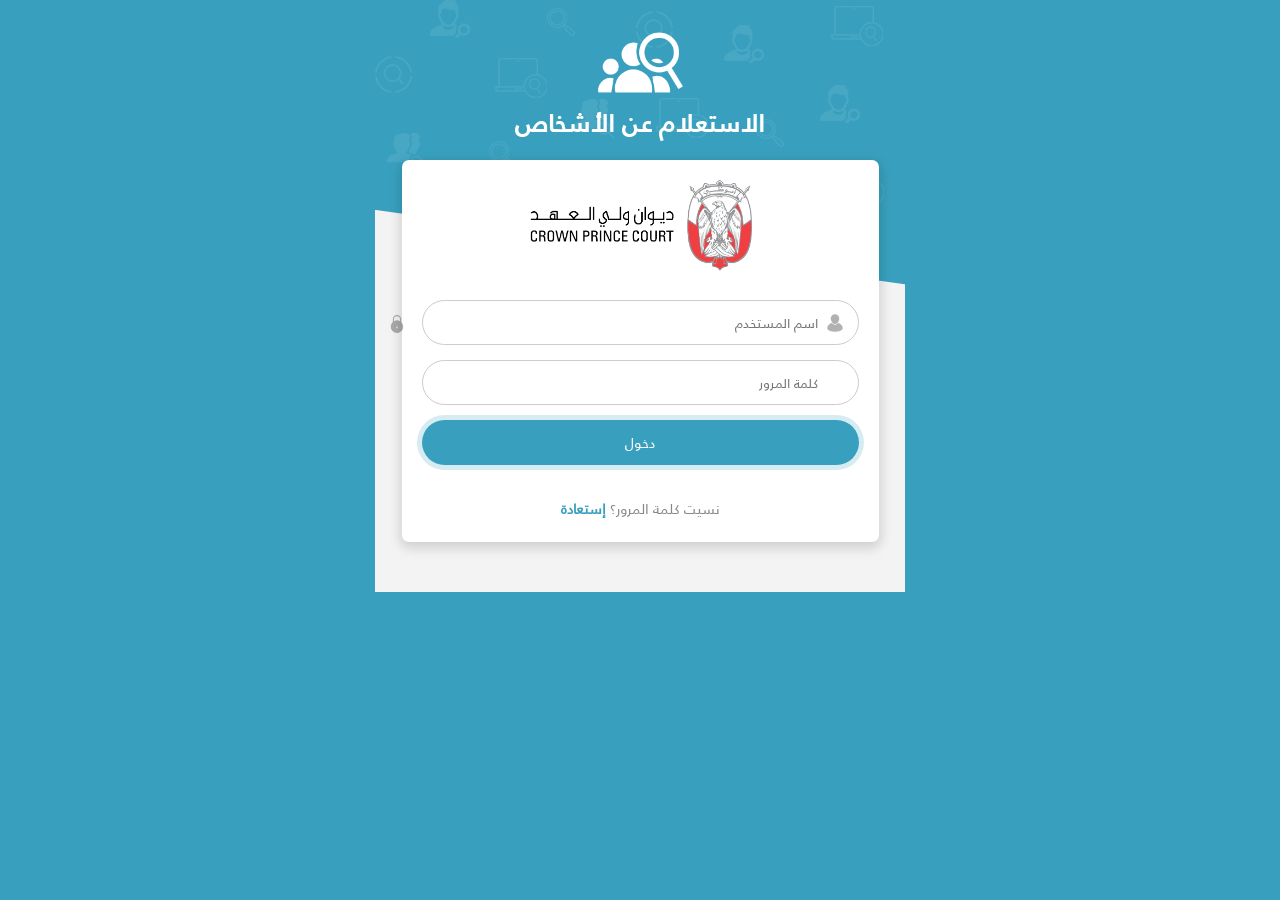
<file: home.html>
<!DOCTYPE html>
<html lang="en">

<head>
  <meta charset="UTF-8">
  <meta name="viewport" content="width=device-width, initial-scale=1.0">
  <title>Evventa</title>
  <!-- <link rel="stylesheet" href="css/styles.css" /> -->
  <style>
    @font-face {
  font-family: 'FrutigerLTArabic';
  src: url('../fonts/FrutigerLTArabic-55Roman.eot');
  src: local('☺'), url('../fonts/FrutigerLTArabic-55Roman.woff') format('woff'), url('../fonts/FrutigerLTArabic-55Roman.ttf') format('truetype'), url('../fonts/FrutigerLTArabic-55Roman.svg') format('svg');
  font-weight: 500;
  font-style: normal;
}

@font-face {
  font-family: 'FrutigerLTArabic-Bold';
  src: url('../fonts/FrutigerLTArabic-65Bold.eot');
  src: local('☺'), url('../fonts/FrutigerLTArabic-65Bold.woff') format('woff'), url('../fonts/FrutigerLTArabic-65Bold.ttf') format('truetype'), url('../fonts/FrutigerLTArabic-65Bold.svg') format('svg');
  font-weight: 600;
  font-style: normal;
}

@font-face {
  font-family: 'FrutigerLTArabic-Light';
  src: url('../fonts/FrutigerLTArabic-45Light.eot');
  src: local('☺'), url('../fonts/FrutigerLTArabic-45Light.woff') format('woff'), url('../fonts/FrutigerLTArabic-45Light.ttf') format('truetype'), url('../fonts/FrutigerLTArabic-45Light.svg') format('svg');
  font-weight: 300;
  font-style: normal;
}

* {
  -webkit-box-sizing: border-box;
  box-sizing: border-box;
  font-family: 'FrutigerLTArabic';
}

html {
  background: #38A0BE;
}

body {
  font-family: 'FrutigerLTArabic' !important;
  background-color: #F3F3F3;
  position: relative;
  direction: rtl;
  margin: 0 auto;
  max-width: 530px;
  overflow-x: hidden;
}

.blue {
  background: #38A0BE;
}

p {
  margin: 0;
}

.text-center {
  text-align: center;
}

.full-width {
  width: 100%;
  max-width: none;
}

.mtm {
  margin-top: 15px;
}

.mbl {
  margin-bottom: 30px;
}

.color-white {
  color: #fff;
}

.logo {
  background: #38A0BE;
  height: 210px;
  position: relative;
}

.logo:after {
  content: "";
  position: absolute;
  background: #38A0BE;
  height: 100px;
  width: 102%;
  bottom: -1px;
  left: 15px;
  -webkit-transform: rotate(8deg);
  transform: rotate(8deg);
  -webkit-transform-origin: top left;
  transform-origin: top left;
}

.pattern:before {
  content: "";
  background: url("/images/pattern.png");
  position: absolute;
  top: 0;
  bottom: 0;
  right: 0;
  left: 0;
  z-index: 1;
  opacity: 0.08;
}

.icon-logo {
  background: url("/images/logo-group.png") no-repeat center bottom;
  background-size: 95px;
  width: 100%;
  height: 110px;
  position: relative;
  z-index: 2;
}

.logo-text {
  color: #fff;
  font-size: 25px;
  font-weight: 700;
  position: relative;
  top: -12px;
  z-index: 2;
  text-align: center;
}

.wrapper {
  background: #fff;
  position: relative;
  top: -50px;
  z-index: 3;
  -webkit-box-shadow: 0 0 5px #000;
  box-shadow: 0 4px 12px 2px rgba(0, 0, 0, 0.15);
  width: 90%;
  max-width: 500px;
  margin: auto;
  padding: 20px;
  border-radius: 7px;
}

.cpc-logo {
  background: url("/images/cpc-logo.png") no-repeat center top;
  background-size: 100%;
  width: 100%;
  max-width: 223px;
  margin: auto;
  height: 120px;
}

.field-wrapper {
  position: relative;
}

.icon {
  width: 20px;
  height: 20px;
  position: absolute;
  z-index: 2;
  top: 7px;
  right: 14px
}

.icon-user {
  background: url("/images/icon-user.svg") no-repeat center;
}

.icon-lock {
  background: url("/images/icon-lock.svg") no-repeat center;
  opacity: 0.3;
  width: 22px;
  height: 22px;
}

.field {
  height: 45px;
  width: 100%;
  margin-bottom: 15px;
  border-radius: 50px;
  border: 1px solid #ccc;
  outline: 0;
  -webkit-transition: border-color 0.3s;
  transition: border-color 0.3s;
  padding-right: 40px;
  -webkit-appearance: none;
}

.field:focus {
  border-color: #38A0BE;
}

.btn {
  height: 45px;
  width: 100%;
  border-radius: 50px;
  border: 0;
  background: #38A0BE;
  color: #fff;
  outline: 0;
  font-size: 14px;
  cursor: pointer;
  -webkit-appearance: none;
  -webkit-box-shadow: 0 0 0 5px #D7ECF2;
  box-shadow: 0 0 0 5px #D7ECF2;
  -webkit-transition: background 0.3s;
  transition: background 0.3s;
}

.btn:hover {
  background: #226072;
}

.link {
  color: #38A0BE;
  cursor: pointer;
}

.recover-pass {
  font-size: 14px;
  text-align: center;
  margin-top: 30px;
  color: #888;
}

.text-bold {
  font-weight: 700;
}
  </style>
</head>

<body>
  <div class="logo pattern">
    <div class="icon-logo"></div>
    <p class="logo-text">
      الاستعلام عن الأشخاص
    </p>
  </div>

  <div class="wrapper">
    <div class="cpc-logo"></div>
    <label class="field-wrapper">
      <span class="icon icon-user"></span>
      <input class="field" type="text" placeholder="اسم المستخدم">
    </label>
    <label class="field-wrapper">
      <span class="icon icon-lock"></span>
      <input class="field" type="password" placeholder="كلمة المرور">
    </label>
    <button type="button" class="btn reverse">دخول</button>
    <p class="recover-pass">نسيت كلمة المرور؟ <span class="link text-bold">إستعادة</span></p>
  </div>
  
  <script>
  
    document.querySelector(".btn").addEventListener("click", function (){
      document.body.classList.toggle("blue");
    });
    
  </script>
</body>

</html>
</file>
<file: css/styles.css>
﻿@font-face {
  font-family: 'FrutigerLTArabic';
  src: url('../fonts/FrutigerLTArabic-55Roman.eot');
  src: local('☺'), url('../fonts/FrutigerLTArabic-55Roman.woff') format('woff'), url('../fonts/FrutigerLTArabic-55Roman.ttf') format('truetype'), url('../fonts/FrutigerLTArabic-55Roman.svg') format('svg');
  font-weight: 500;
  font-style: normal;
}

@font-face {
  font-family: 'FrutigerLTArabic-Bold';
  src: url('../fonts/FrutigerLTArabic-65Bold.eot');
  src: local('☺'), url('../fonts/FrutigerLTArabic-65Bold.woff') format('woff'), url('../fonts/FrutigerLTArabic-65Bold.ttf') format('truetype'), url('../fonts/FrutigerLTArabic-65Bold.svg') format('svg');
  font-weight: 600;
  font-style: normal;
}

@font-face {
  font-family: 'FrutigerLTArabic-Light';
  src: url('../fonts/FrutigerLTArabic-45Light.eot');
  src: local('☺'), url('../fonts/FrutigerLTArabic-45Light.woff') format('woff'), url('../fonts/FrutigerLTArabic-45Light.ttf') format('truetype'), url('../fonts/FrutigerLTArabic-45Light.svg') format('svg');
  font-weight: 300;
  font-style: normal;
}

* {
  -webkit-box-sizing: border-box;
  box-sizing: border-box;
  font-family: 'FrutigerLTArabic';
}

html {
  background: #38A0BE;
}

body {
  font-family: 'FrutigerLTArabic' !important;
  background-color: #F3F3F3;
  position: relative;
  direction: rtl;
  margin: 0 auto;
  max-width: 530px;
  overflow-x: hidden;
}

.blue {
  background: #38A0BE;
}

p {
  margin: 0;
}

.text-center {
  text-align: center;
}

.full-width {
  width: 100%;
  max-width: none;
}

.mtm {
  margin-top: 15px;
}

.mbl {
  margin-bottom: 30px;
}

.color-white {
  color: #fff;
}

.logo {
  background: #38A0BE;
  height: 210px;
  position: relative;
}

.logo:after {
  content: "";
  position: absolute;
  background: #38A0BE;
  height: 100px;
  width: 102%;
  bottom: -1px;
  left: 15px;
  -webkit-transform: rotate(8deg);
  transform: rotate(8deg);
  -webkit-transform-origin: top left;
  transform-origin: top left;
}

.pattern:before {
  content: "";
  background: url("/images/pattern.png");
  position: absolute;
  top: 0;
  bottom: 0;
  right: 0;
  left: 0;
  z-index: 1;
  opacity: 0.08;
}

.icon-logo {
  background: url("/images/logo-group.png") no-repeat center bottom;
  background-size: 95px;
  width: 100%;
  height: 110px;
  position: relative;
  z-index: 2;
}

.logo-text {
  color: #fff;
  font-size: 25px;
  font-weight: 700;
  position: relative;
  top: -12px;
  z-index: 2;
  text-align: center;
}

.wrapper {
  background: #fff;
  position: relative;
  top: -50px;
  z-index: 3;
  -webkit-box-shadow: 0 0 5px #000;
  box-shadow: 0 4px 12px 2px rgba(0, 0, 0, 0.15);
  width: 90%;
  max-width: 500px;
  margin: auto;
  padding: 20px;
  border-radius: 7px;
}

.cpc-logo {
  background: url("/images/cpc-logo.png") no-repeat center top;
  background-size: 100%;
  width: 100%;
  max-width: 223px;
  margin: auto;
  height: 120px;
}

.field-wrapper {
  position: relative;
}

.icon {
  width: 20px;
  height: 20px;
  position: absolute;
  z-index: 2;
  top: 7px;
  right: 14px
}

.icon-user {
  background: url("/images/icon-user.svg") no-repeat center;
}

.icon-lock {
  background: url("/images/icon-lock.svg") no-repeat center;
  opacity: 0.3;
  width: 22px;
  height: 22px;
}

.field {
  height: 45px;
  width: 100%;
  margin-bottom: 15px;
  border-radius: 50px;
  border: 1px solid #ccc;
  outline: 0;
  -webkit-transition: border-color 0.3s;
  transition: border-color 0.3s;
  padding-right: 40px;
  -webkit-appearance: none;
}

.field:focus {
  border-color: #38A0BE;
}

.btn {
  height: 45px;
  width: 100%;
  border-radius: 50px;
  border: 0;
  background: #38A0BE;
  color: #fff;
  outline: 0;
  font-size: 14px;
  cursor: pointer;
  -webkit-appearance: none;
  -webkit-box-shadow: 0 0 0 5px #D7ECF2;
  box-shadow: 0 0 0 5px #D7ECF2;
  -webkit-transition: background 0.3s;
  transition: background 0.3s;
}

.btn:hover {
  background: #226072;
}

.link {
  color: #38A0BE;
  cursor: pointer;
}

.recover-pass {
  font-size: 14px;
  text-align: center;
  margin-top: 30px;
  color: #888;
}

.text-bold {
  font-weight: 700;
}
</file>
